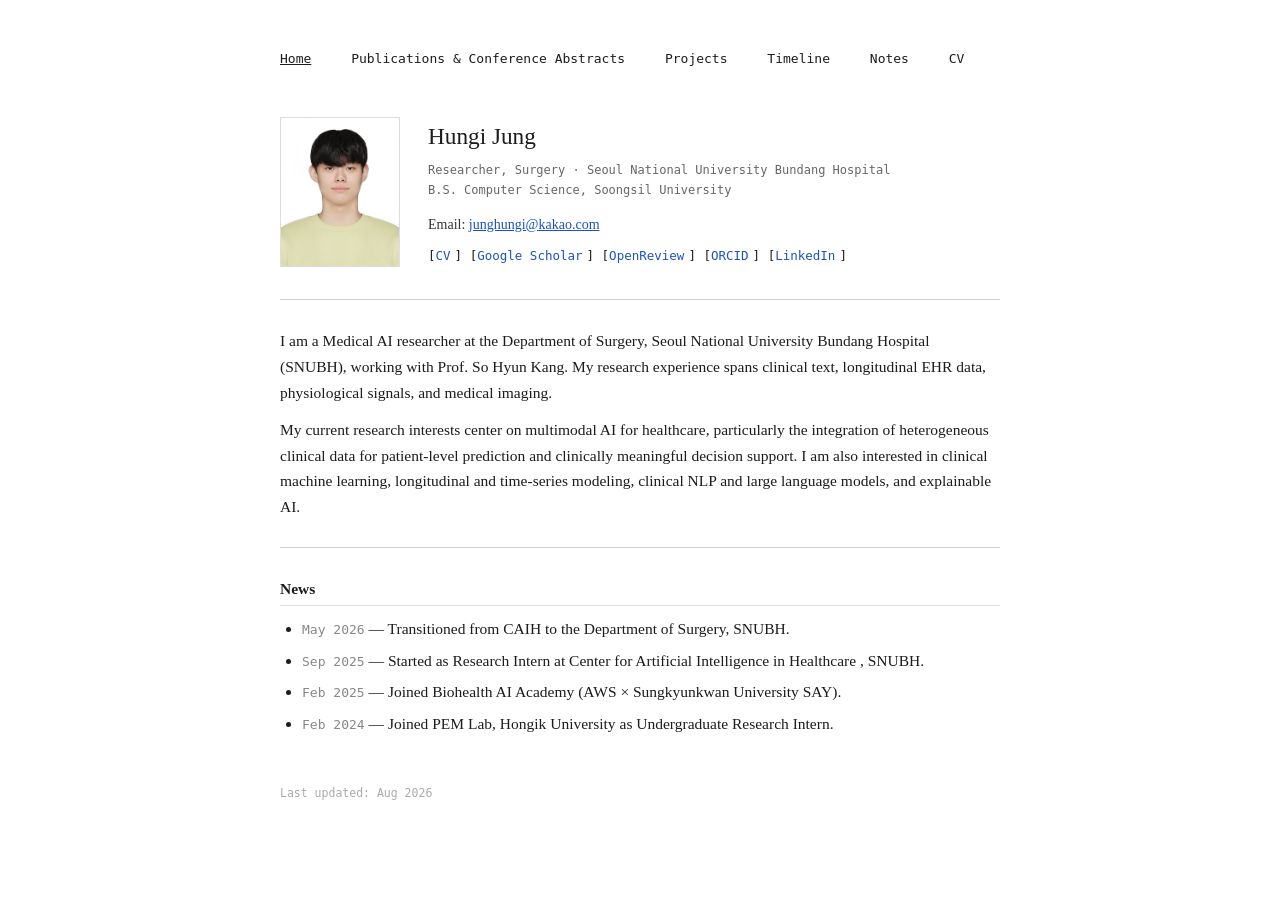
<file: index.html>
<!DOCTYPE html>
<html lang="en">
<head>
    <meta charset="UTF-8">
    <meta name="viewport" content="width=device-width, initial-scale=1.0">
    <title>Hungi Jung</title>
    <link rel="stylesheet" href="css/common.css">
    <link rel="stylesheet" href="css/index.css">
</head>
<body>

<nav>
    <a href="index.html" class="active">Home</a>
    <a href="page/publications.html">Publications & Conference Abstracts</a>
    <a href="page/projects.html">Projects</a>
    <a href="page/timeline.html">Timeline</a>
    <a href="page/notes.html">Notes</a>
    <a href="file/CV.pdf">CV</a>
</nav>

<div class="profile">
    <img src="img/image.jpg" alt="Hungi Jung" style="width:120px; height:150px; object-fit:cover; border:1px solid #ddd;">
    <div>
        <h1>Hungi Jung</h1>
        <p class="subtitle">
            Researcher, Surgery · Seoul National University Bundang Hospital<br>
            B.S. Computer Science, Soongsil University
        </p>
        <p class="contact-line">Email: <a href="mailto:junghungi@kakao.com">junghungi@kakao.com</a></p>
        <div class="bracket-links">
            [<a href="file/CV.pdf">CV</a>]
            [<a href="https://scholar.google.com/citations?user=XvZvVQEAAAAJ&hl=ko">Google Scholar</a>]
            [<a href="https://openreview.net/profile?id=~Hungi_Jung2">OpenReview</a>]
            [<a href="https://orcid.org/0009-0006-6643-5877">ORCID</a>]
            [<a href="http://www.linkedin.com/in/hungi-jung-32a719265">LinkedIn</a>]
        </div>
    </div>
</div>

<hr>

<p>
    I am a Medical AI researcher at the Department of Surgery, 
    Seoul National University Bundang Hospital (SNUBH), working with Prof. So Hyun Kang. 
    My research experience spans clinical text, longitudinal EHR data, 
    physiological signals, and medical imaging.
</p>

<p>
    My current research interests center on multimodal AI for healthcare, 
    particularly the integration of heterogeneous clinical data 
    for patient-level prediction and clinically meaningful decision support. 
    I am also interested in clinical machine learning, longitudinal and time-series modeling, 
    clinical NLP and large language models, and explainable AI.
</p>
<hr>

<h2>News</h2>
<ul>
    <li><span class="mono muted small">May 2026</span> &mdash; Transitioned from CAIH to the Department of Surgery, SNUBH.</li>
    <li><span class="mono muted small">Sep 2025</span> &mdash; Started as Research Intern at Center for Artificial Intelligence in Healthcare  , SNUBH.</li>
    <li><span class="mono muted small">Feb 2025</span> &mdash; Joined Biohealth AI Academy (AWS &times; Sungkyunkwan University SAY).</li>
    <li><span class="mono muted small">Feb 2024</span> &mdash; Joined PEM Lab, Hongik University as Undergraduate Research Intern.</li>
</ul>

<footer>Last updated: Aug 2026</footer>

</body>
</html>
</file>
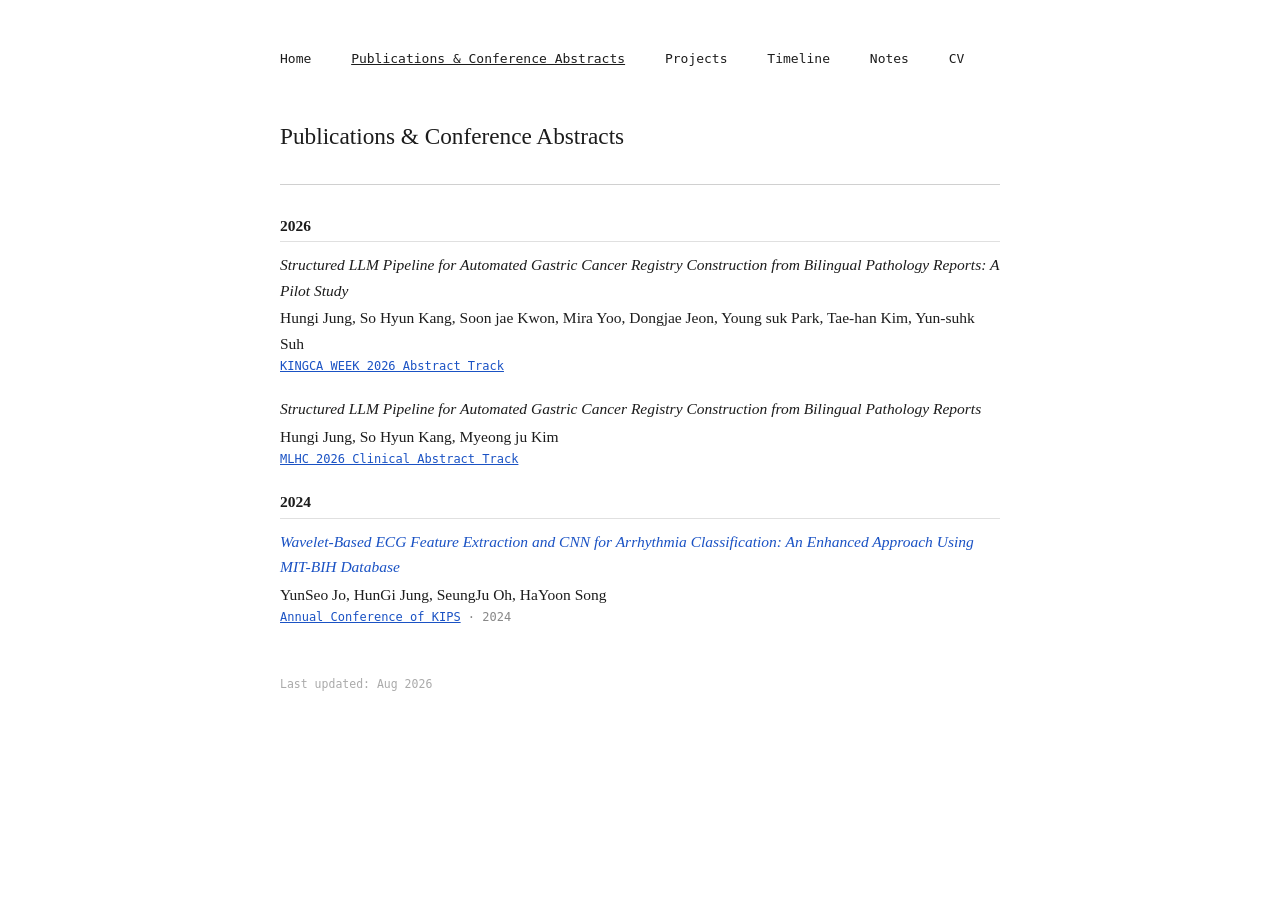
<file: page/publications.html>
<!DOCTYPE html>
<html lang="en">
<head>
    <meta charset="UTF-8">
    <meta name="viewport" content="width=device-width, initial-scale=1.0">
    <title>Hungi Jung | Publications & Conference Abstracts</title>
    <link rel="stylesheet" href="../css/common.css">
    <link rel="stylesheet" href="../css/publications.css">
</head>
<body>

<nav>
    <a href="../index.html">Home</a>
    <a href="publications.html" class="active">Publications & Conference Abstracts</a>
    <a href="projects.html">Projects</a>
    <a href="timeline.html">Timeline</a>
    <a href="notes.html">Notes</a>
    <a href="../file/CV.pdf">CV</a>
</nav>

<h1>Publications & Conference Abstracts</h1>
<hr>

<h2>2026</h2>

<div class="pub">
    <div class="pub-title">
        Structured LLM Pipeline for Automated Gastric Cancer Registry
        Construction from Bilingual Pathology Reports: A Pilot Study
        <!-- <span class="pub-badge">under review</span> -->
    </div>
    <div>Hungi Jung, So Hyun Kang, Soon jae Kwon, Mira Yoo, Dongjae Jeon, Young suk Park, Tae-han Kim, Yun-suhk Suh</div>
    <div class="pub-venue">
        <a href="https://www.kingca.org/html/">KINGCA WEEK 2026 Abstract Track</a>
    </div>
</div>

<div class="pub">
    <div class="pub-title">
        Structured LLM Pipeline for Automated Gastric Cancer Registry Construction
        from Bilingual Pathology Reports
        <!-- <span class="pub-badge">under review</span> -->
    </div>
    <div>Hungi Jung, So Hyun Kang, Myeong ju Kim</div>
    <div class="pub-venue">
        <a href="https://mlhc.org/accepted-clinical-abstracts">MLHC 2026 Clinical Abstract Track</a>
    </div>
</div>

<h2>2024</h2>

<div class="pub">
    <div class="pub-title">
        <a href="https://koreascience.or.kr/article/CFKO202433162118756.page">
            Wavelet-Based ECG Feature Extraction and CNN for Arrhythmia Classification:
            An Enhanced Approach Using MIT-BIH Database
        </a>
    </div>
    <div>YunSeo Jo, HunGi Jung, SeungJu Oh, HaYoon Song</div>
    <div class="pub-venue">
        <a href="https://www.kips.or.kr/">Annual Conference of KIPS</a> · 2024
    </div>
</div>

<footer>Last updated: Aug 2026</footer>

</body>
</html>
</file>
<file: css/common.css>
/* ============================================================
   common.css — shared styles across all pages
   ============================================================ */

*, *::before, *::after { box-sizing: border-box; margin: 0; padding: 0; }

body {
    font-family: Georgia, serif;
    max-width: 740px;
    margin: 0 auto;
    padding: 48px 10px 80px;
    font-size: 15.5px;
    line-height: 1.65;
    color: #1c1c1c;
    background: #fff;
}

/* NAV */
nav {
    margin-bottom: 48px;
    font-family: monospace;
    font-size: 13px;
}
nav a {
    color: #1c1c1c;
    text-decoration: none;
    margin-right: 32px;
}
nav a:hover { text-decoration: underline; }
nav a.active { text-decoration: underline; }

/* TYPOGRAPHY */
h1 {
    font-size: 1.5em;
    font-weight: normal;
    margin: 0 0 4px;
}
h2 {
    font-size: 1em;
    font-weight: bold;
    margin: 0 0 10px;
    padding-bottom: 3px;
    border-bottom: 1px solid #e0e0e0;
}
p { margin: 0 0 12px; }
a { color: #1a52c4; }
a:visited { color: #551a8b; }

ul {
    margin: 0 0 12px;
    padding-left: 22px;
}
li { margin-bottom: 6px; }

hr {
    border: none;
    border-top: 1px solid #d0d0d0;
    margin: 28px 0;
}

/* FOOTER */
footer {
    margin-top: 48px;
    font-family: monospace;
    font-size: 11.5px;
    color: #aaa;
}

/* UTILS */
.mono { font-family: monospace; }
.muted { color: #888; }
.small { font-size: 13px; }
</file>
<file: css/index.css>
.profile {
            display: flex;
            gap: 28px;
            align-items: flex-start;
            margin-bottom: 32px;
        }
        .profile-placeholder {
            width: 120px;
            height: 150px;
            border: 1px solid #ddd;
            display: flex;
            align-items: center;
            justify-content: center;
            font-family: monospace;
            font-size: 11px;
            color: #aaa;
            flex-shrink: 0;
            background: #fafafa;
        }
        .subtitle {
            font-family: monospace;
            font-size: 12px;
            color: #666;
            margin-bottom: 12px;
            line-height: 1.7;
        }
        .contact-line {
            font-size: 14px;
            margin: 3px 0;
            color: #333;
        }
        .bracket-links {
            font-family: monospace;
            font-size: 12.5px;
            margin-top: 10px;
        }
        .bracket-links a {
            text-decoration: none;
            margin-right: 4px;
        }
        .bracket-links a:hover { text-decoration: underline; }
</file>
<file: css/publications.css>
.pub { margin-bottom: 20px; }
        .pub-title { font-style: italic; margin-bottom: 2px; }
        .pub-title a { text-decoration: none; }
        .pub-title a:hover { text-decoration: underline; }
        .pub-venue {
            font-family: monospace;
            font-size: 12px;
            color: #888;
        }
        .pub-badge {
            font-family: monospace;
            font-size: 11px;
            color: #a05c00;
            border: 1px solid #e0b060;
            padding: 1px 6px;
            margin-left: 6px;
            vertical-align: middle;
        }
</file>
